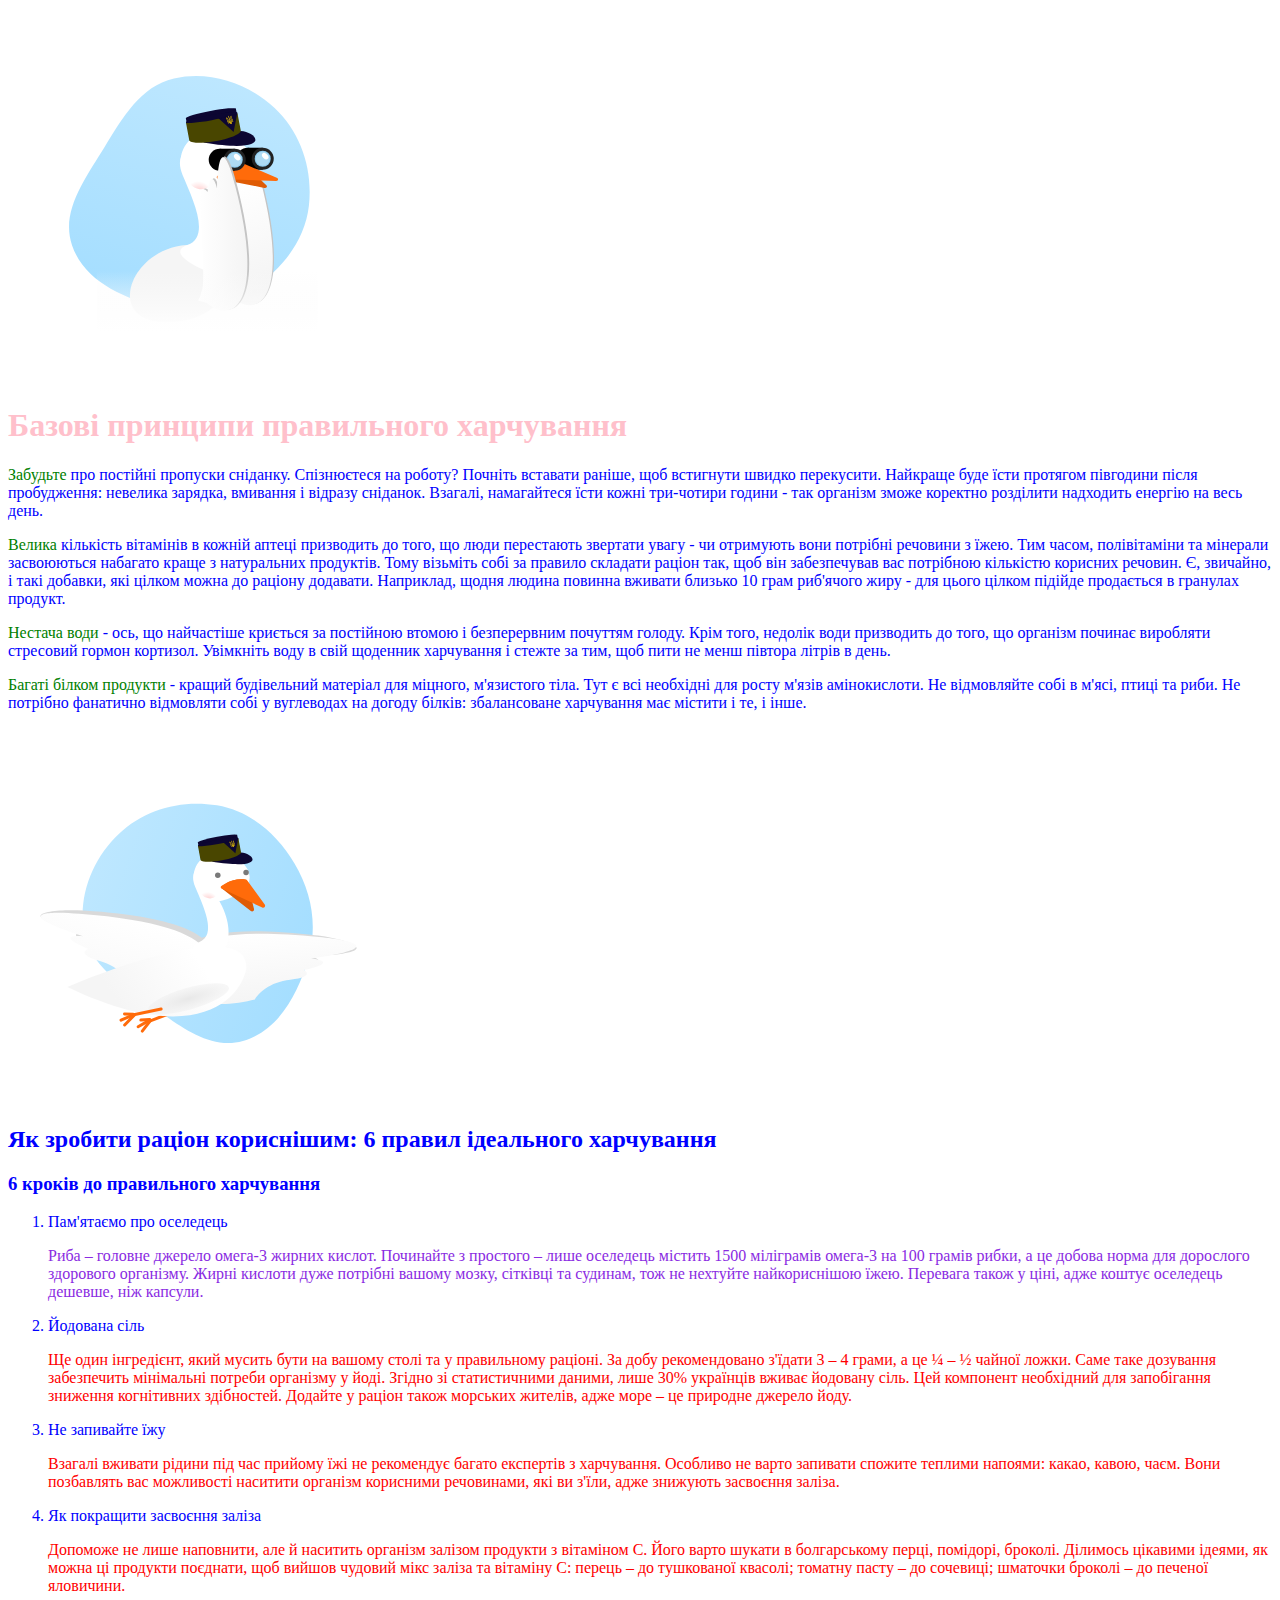
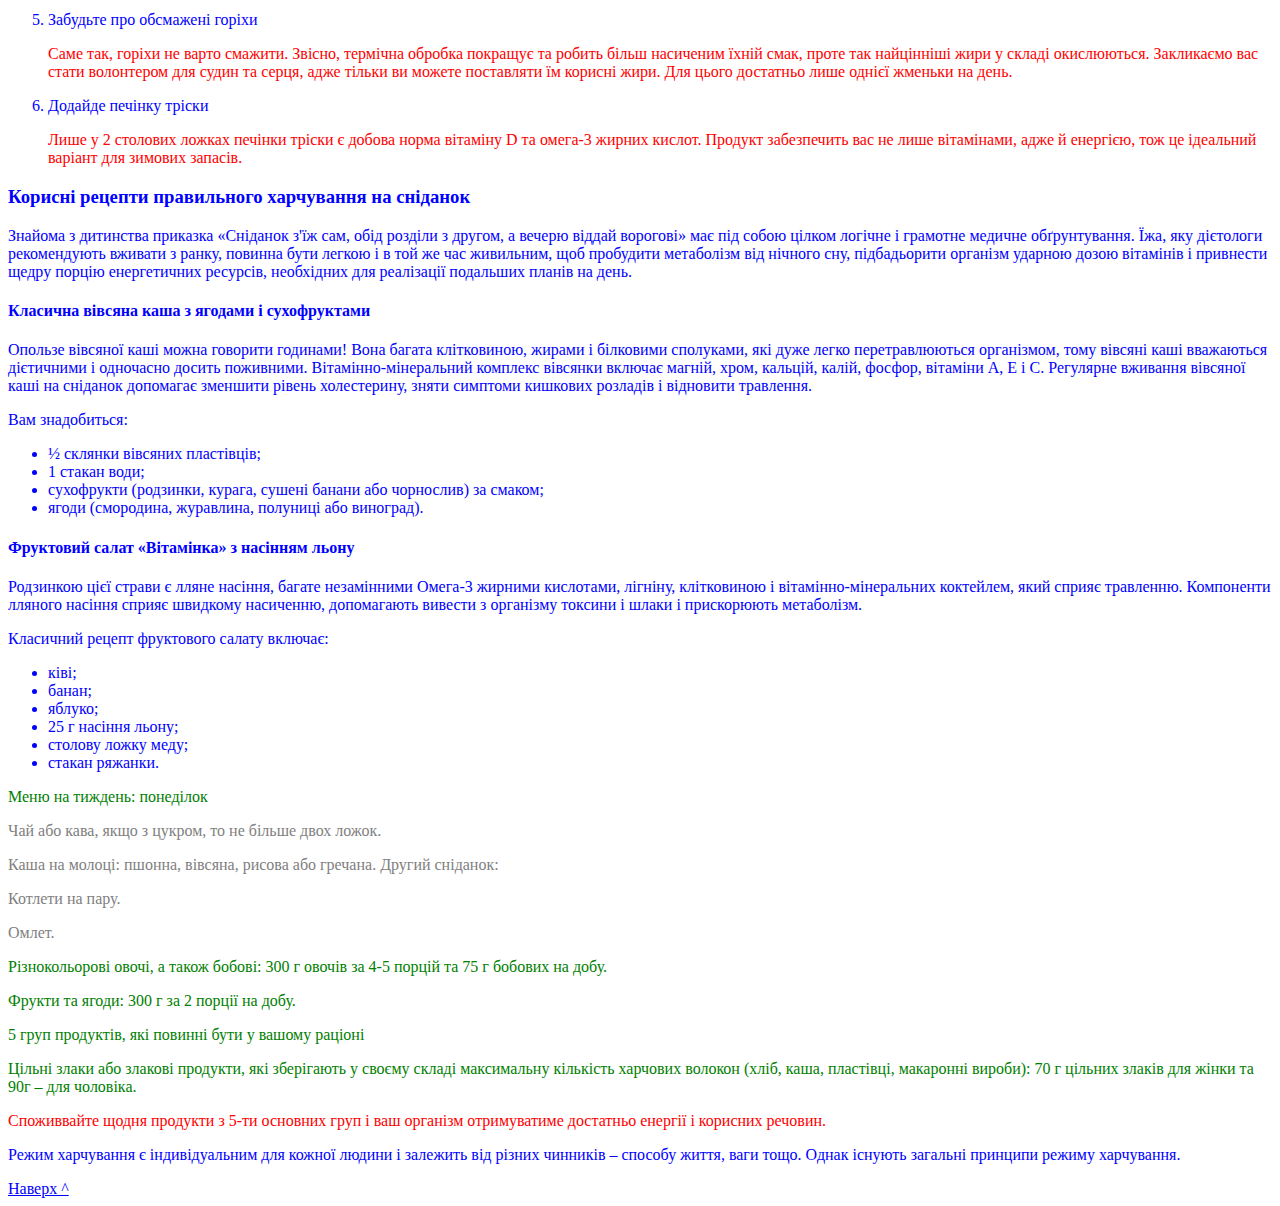
<file: Lesson3/index.html>
<!DOCTYPE html>
<html lang="uk">

<head>
	<meta charset="UTF-8">
	<meta http-equiv="X-UA-Compatible" content="IE=edge">
	<meta name="viewport" content="width=device-width, initial-scale=1.0">
	<link rel="stylesheet" href="css/style.css">
	<title>Правильне харчування</title>
</head>

<body>
	<!-- шапка сайта -->
	<div id="top">
		<div class="img">
			<img src="img/gus2.svg" alt="гусак1">
		</div>
		<div class="wrapper">
			<header class="header">
				<h1 id="h">Базові принципи правильного харчування</h1>
				<p><span>Забудьте</span> про постійні пропуски сніданку. Спізнюєтеся на роботу? Почніть вставати
					раніше, щоб
					встигнути швидко
					перекусити. Найкраще буде їсти протягом півгодини після пробудження: невелика зарядка, вмивання і відразу
					сніданок. Взагалі, намагайтеся їсти кожні три-чотири години - так організм зможе коректно розділити
					надходить
					енергію на весь день.</p>
				<p><span>Велика</span> кількість вітамінів в кожній аптеці призводить до того, що люди перестають
					звертати
					увагу -
					чи отримують
					вони потрібні речовини з їжею. Тим часом, полівітаміни та мінерали засвоюються набагато краще з
					натуральних
					продуктів. Тому візьміть собі за правило складати раціон так, щоб він забезпечував вас потрібною
					кількістю
					корисних речовин. Є, звичайно, і такі добавки, які цілком можна до раціону додавати. Наприклад, щодня
					людина
					повинна вживати близько 10 грам риб'ячого жиру - для цього цілком підійде продається в гранулах продукт.
				</p>
				<p><span>Нестача води</span> - ось, що найчастіше криється за постійною втомою і безперервним
					почуттям голоду.
					Крім того,
					недолік води призводить до того, що організм починає виробляти стресовий гормон кортизол. Увімкніть воду
					в
					свій
					щоденник харчування і стежте за тим, щоб пити не менш півтора літрів в день.</p>
				<p><span>Багаті білком продукти</span> - кращий будівельний матеріал для міцного, м'язистого тіла.
					Тут є всі
					необхідні для
					росту м'язів амінокислоти. Не відмовляйте собі в м'ясі, птиці та риби. Не потрібно фанатично відмовляти
					собі
					у
					вуглеводах на догоду білків: збалансоване харчування має містити і те, і інше.</p>
		</div>
		</header>
	</div>
	<!-- Головна частина сторінки -->
	<div class="main">
		<main>
			<div class="img">
				<img src="img/gus3.svg" alt="гусак2">
			</div>
			<h2>Як зробити раціон кориснішим: 6 правил ідеального харчування</h2>
			<h3>6 кроків до правильного харчування</h3>
			<ol class="text" title="список">
				<li>Пам'ятаємо про оселедець</li>
				<p class="text main littel">Риба – головне джерело омега-3 жирних кислот. Починайте з простого – лише
					оселедець
					містить
					1500
					міліграмів омега-3 на 100 грамів рибки, а це добова норма для дорослого здорового організму. Жирні
					кислоти
					дуже
					потрібні вашому мозку, сітківці та судинам, тож не нехтуйте найкориснішою їжею. Перевага також у ціні,
					адже
					коштує оселедець дешевше, ніж капсули.</p>
				<li>Йодована сіль</li>
				<p class="text main">Ще один інгредієнт, який мусить бути на вашому столі та у правильному раціоні. За добу
					рекомендовано з'їдати 3 – 4 грами, а це ¼ – ½ чайної ложки. Саме таке дозування забезпечить мінімальні
					потреби
					організму у йоді. Згідно зі статистичними даними, лише 30% українців вживає йодовану сіль. Цей компонент
					необхідний для запобігання зниження когнітивних здібностей. Додайте у раціон також морських жителів, адже
					море
					– це природне джерело йоду.</p>
				<li>Не запивайте їжу</li>
				<p class="text main">Взагалі вживати рідини під час прийому їжі не рекомендує багато експертів з
					харчування.
					Особливо
					не варто запивати спожите теплими напоями: какао, кавою, чаєм. Вони позбавлять вас можливості наситити
					організм
					корисними речовинами, які ви з'їли, адже знижують засвоєння заліза.</p>
				<li>Як покращити засвоєння заліза</li>
				<p class="text main">Допоможе не лише наповнити, але й наситить організм залізом продукти з вітаміном С.
					Його
					варто
					шукати в болгарському перці, помідорі, броколі. Ділимось цікавими ідеями, як можна ці продукти поєднати,
					щоб
					вийшов чудовий мікс заліза та вітаміну С: перець – до тушкованої квасолі; томатну пасту – до сочевиці;
					шматочки
					броколі – до печеної яловичини.</p>
				<li>Забудьте про обсмажені горіхи</li>
				<p class="text main">Саме так, горіхи не варто смажити. Звісно, термічна обробка покращує та робить більш
					насиченим
					їхній смак, проте так найцінніші жири у складі окислюються. Закликаємо вас стати волонтером для судин та
					серця,
					адже тільки ви можете поставляти їм корисні жири. Для цього достатньо лише однієї жменьки на день.</p>
				<li>Додайде печінку тріски</li>
				<p class="text main">Лише у 2 столових ложках печінки тріски є добова норма вітаміну D та омега-3 жирних
					кислот.
					Продукт забезпечить вас не лише вітамінами, адже й енергією, тож це ідеальний варіант для зимових
					запасів.
				</p>
			</ol>

			<h3>Корисні рецепти правильного харчування на сніданок</h3>
			<div class="menu">
				<p class="resept">Знайома з дитинства приказка «Сніданок з'їж сам, обід розділи з другом, а
					вечерю віддай ворогові» має під
					собою
					цілком логічне і грамотне медичне обґрунтування. Їжа, яку дієтологи рекомендують вживати з ранку, повинна
					бути
					легкою і в той же час живильним, щоб пробудити метаболізм від нічного сну, підбадьорити організм ударною
					дозою
					вітамінів і привнести щедру порцію енергетичних ресурсів, необхідних для реалізації подальших планів на
					день.
				</p>
				<!-- рецепти -->
				<h4>Класична вівсяна каша з ягодами і сухофруктами</h4>
				<div class="resept">
					<p>Опользе вівсяної каші можна говорити годинами! Вона багата клітковиною, жирами
						і білковими сполуками, які
						дуже
						легко перетравлюються організмом, тому вівсяні каші вважаються дієтичними і одночасно досить
						поживними.
						Вітамінно-мінеральний комплекс вівсянки включає магній, хром, кальцій, калій, фосфор, вітаміни А, Е і
						С.
						Регулярне вживання вівсяної каші на сніданок допомагає зменшити рівень холестерину, зняти симптоми
						кишкових
						розладів і відновити травлення.</p>
					<p>Вам знадобиться:</p>
				</div>
				<ul class="text" title="список">
					<li>½ склянки вівсяних пластівців;</li>
					<li>1 стакан води;</li>
					<li>сухофрукти (родзинки, курага, сушені банани або чорнослив) за смаком;</li>
					<li>ягоди (смородина, журавлина, полуниці або виноград).</li>
				</ul>
				<h4>Фруктовий салат «Вітамінка» з насінням льону</h4>
				<p>Родзинкою цієї страви є лляне насіння, багате незамінними Омега-3 жирними
					кислотами, лігніну, клітковиною
					і
					вітамінно-мінеральних коктейлем, який сприяє травленню. Компоненти лляного насіння сприяє швидкому
					насиченню,
					допомагають вивести з організму токсини і шлаки і прискорюють метаболізм.</p>
				<p>Класичний рецепт фруктового салату включає:</p>
				<ul class="text" title="список">
					<li>ківі;</li>
					<li>банан;</li>
					<li>яблуко;</li>
					<li>25 г насіння льону;</li>
					<li>столову ложку меду;</li>
					<li>стакан ряжанки.</li>
				</ul>

			</div>
		</main>
	</div>
	<!-- підвал -->
	<div class="footer">
		<footer>
			<div class="menu">
				<span class="info">Меню на тиждень: понеділок</span>
				<p class="block">Чай або кава, якщо з цукром, то не більше двох ложок.</p>
				<p class="block">Каша на молоці: пшонна, вівсяна, рисова або гречана.
					Другий сніданок:</p>
				<p class="block">Котлети на пару.</p>
				<p class="block">Омлет.</p>
			</div>
		</footer>
	</div>
	<div class="ram">
		<p>Різнокольорові овочі, а також бобові: 300 г овочів за 4-5 порцій та 75 г бобових на добу.</p>
		<p> Фрукти та ягоди: 300 г за 2 порції на добу.</p>
		<span>5 груп продуктів, які повинні бути у вашому раціоні</span>
		<p>Цільні злаки або злакові продукти, які зберігають у своєму складі максимальну кількість харчових волокон (хліб,
			каша, пластівці, макаронні вироби): 70 г цільних злаків для жінки та 90г – для чоловіка.</p>
	</div>
	<p>Споживвайте щодня продукти з 5-ти основних груп і ваш організм отримуватиме достатньо енергії і корисних речовин.
	</p>
	<p>Режим харчування є індивідуальним для кожної людини і залежить від різних чинників – способу життя, ваги тощо.
		Однак існують загальні принципи режиму харчування.</p>
	<a href=" #top" class="link">Наверх ^</a>
</body>

</html>
</file>
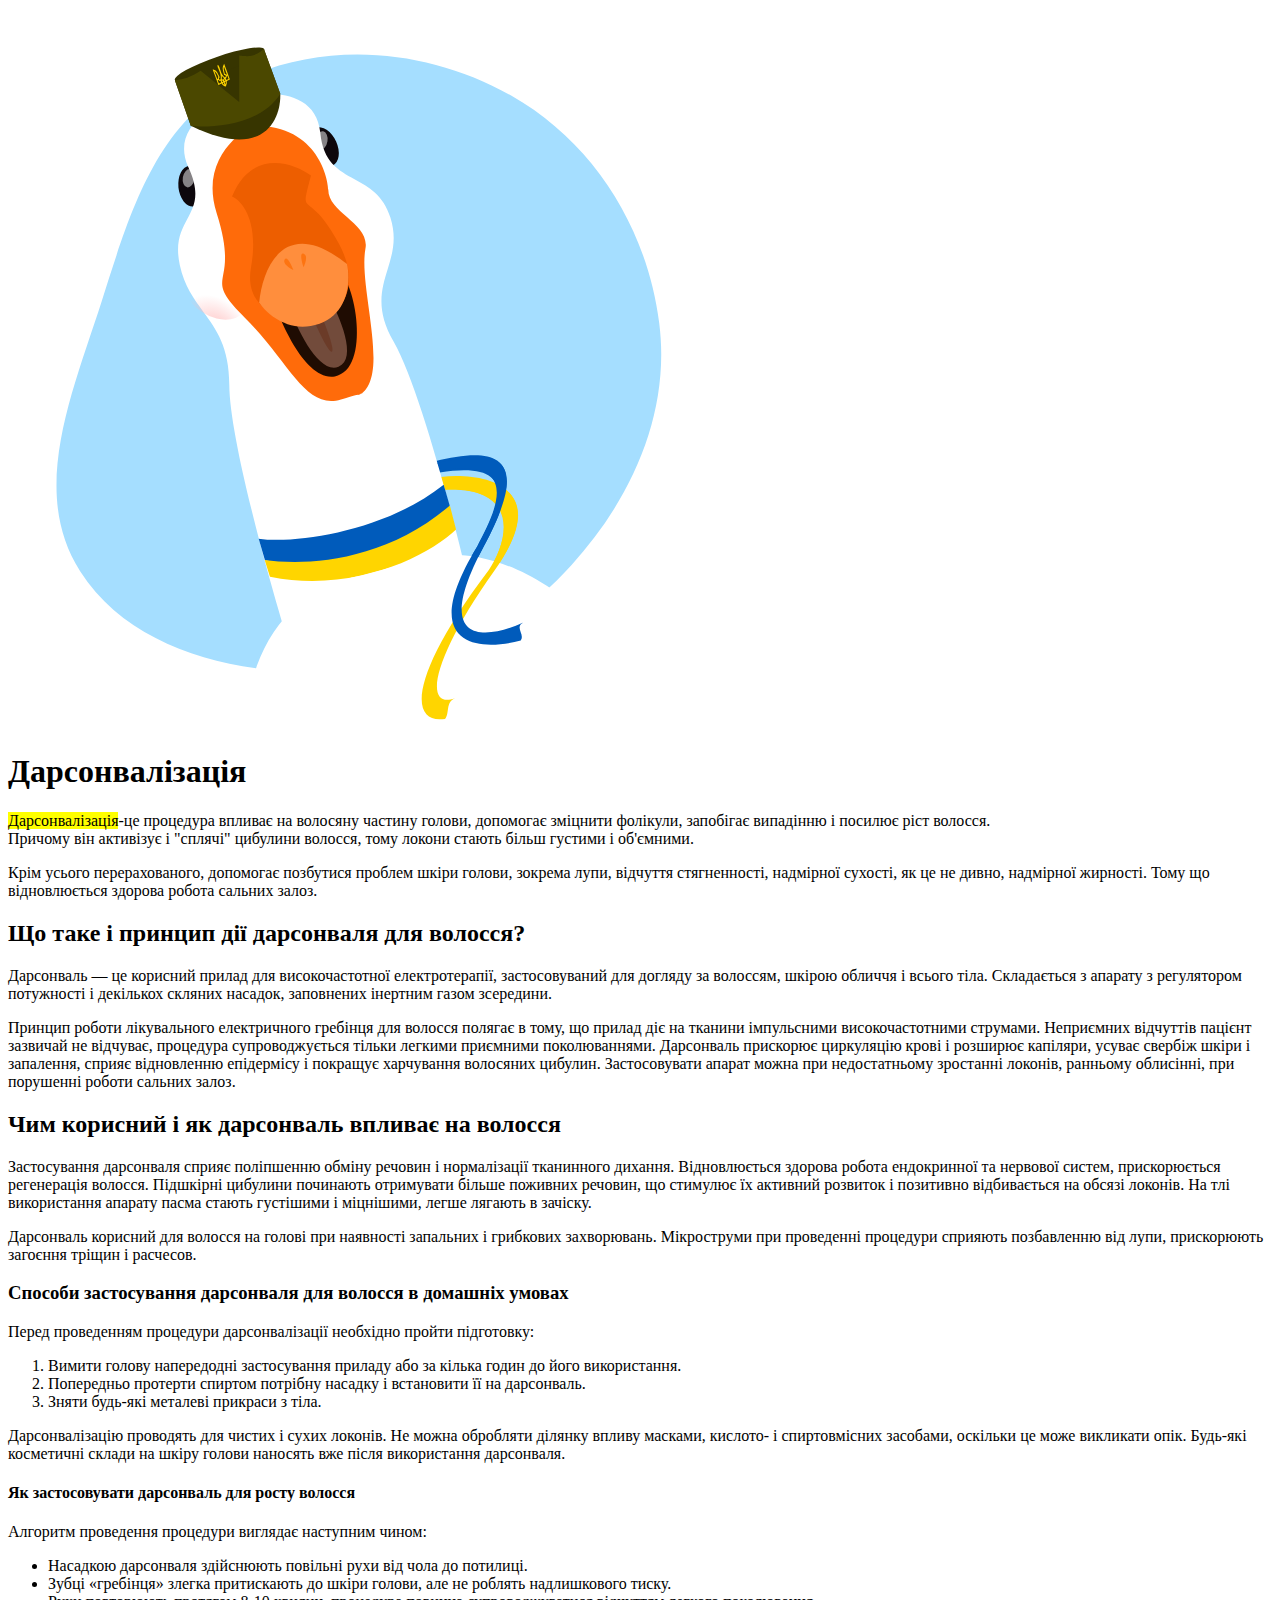
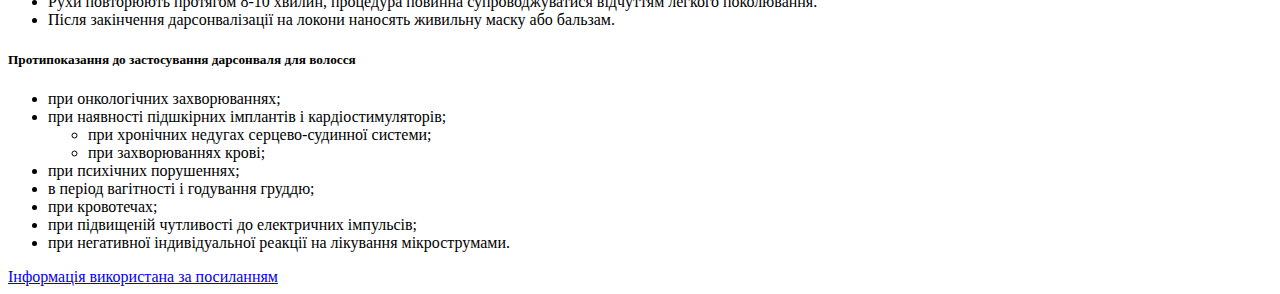
<file: Lesson_2/index.html>
<!DOCTYPE html>
<html lang="en">

<head>
   <meta charset="UTF-8">
   <meta http-equiv="X-UA-Compatible" content="IE=edge">
   <meta name="viewport" content="width=device-width, initial-scale=1.0">
   <title>Дарсонваль</title>
</head>

<body>
   <div>
      <header>
         <!-- фото 1 -->
         <img src="img/gus.svg" alt="гусь">
      </header>
   </div>
   <main>
      <h1>Дарсонвалізація</h1>
      <p><mark>Дарсонвалізація</mark>-це процедура впливає на волосяну частину голови, допомогає зміцнити
         фолікули,
         запобігає випадінню і посилює ріст волосся.<br> Причому він активізує і "сплячі" цибулини волосся, тому локони
         стають більш густими і об'ємними.</p>
      <p>Крім усього перерахованого, допомогає позбутися проблем шкіри голови, зокрема лупи, відчуття стягненності,
         надмірної сухості, як це не дивно, надмірної жирності. Тому що відновлюється здорова робота сальних залоз.</p>

      <h2>Що таке і принцип дії дарсонваля для волосся?</h2>
      <p>Дарсонваль — це корисний прилад для високочастотної електротерапії, застосовуваний для догляду за волоссям,
         шкірою обличчя і всього тіла. Складається з апарату з регулятором потужності і декількох скляних насадок,
         заповнених інертним газом зсередини.</p>
      <p>Принцип роботи лікувального електричного гребінця для волосся полягає в тому, що прилад діє на тканини
         імпульсними високочастотними струмами. Неприємних відчуттів пацієнт зазвичай не відчуває, процедура
         супроводжується тільки легкими приємними поколюваннями. Дарсонваль прискорює циркуляцію крові і розширює
         капіляри, усуває свербіж шкіри і запалення, сприяє відновленню епідермісу і покращує харчування волосяних
         цибулин. Застосовувати апарат можна при недостатньому зростанні локонів, ранньому облисінні, при порушенні
         роботи сальних залоз.</p>
      <h2>Чим корисний і як дарсонваль впливає на волосся</h2>
      <p>Застосування дарсонваля сприяє поліпшенню обміну речовин і нормалізації тканинного дихання. Відновлюється
         здорова робота ендокринної та нервової систем, прискорюється регенерація волосся. Підшкірні цибулини починають
         отримувати більше поживних речовин, що стимулює їх активний розвиток і позитивно відбивається на обсязі
         локонів. На тлі використання апарату пасма стають густішими і міцнішими, легше лягають в зачіску.</p>
      <p>Дарсонваль корисний для волосся на голові при наявності запальних і грибкових захворювань. Мікроструми при
         проведенні процедури сприяють позбавленню від лупи, прискорюють загоєння тріщин і расчесов.</p>
      <h3>Способи застосування дарсонваля для волосся в домашніх умовах</h3>
      <p>Перед проведенням процедури дарсонвалізації необхідно пройти підготовку:</p>
      <Ol>
         <li>Вимити голову напередодні застосування приладу або за кілька годин до його використання.</li>
         <li>Попередньо протерти спиртом потрібну насадку і встановити її на дарсонваль.</li>
         <li>Зняти будь-які металеві прикраси з тіла.</li>
      </Ol>
      <p>Дарсонвалізацію проводять для чистих і сухих локонів. Не можна обробляти ділянку впливу масками, кислото- і
         спиртовмісних засобами, оскільки це може викликати опік. Будь-які косметичні склади на шкіру голови наносять
         вже після використання дарсонваля.</p>
      <h4>Як застосовувати дарсонваль для росту волосся</h4>
      <p>Алгоритм проведення процедури виглядає наступним чином:</p>
      <ul>
         <li>Насадкою дарсонваля здійснюють повільні рухи від чола до потилиці.</li>
         <li>Зубці «гребінця» злегка притискають до шкіри голови, але не роблять надлишкового тиску.</li>
         <li>Рухи повторюють протягом 8-10 хвилин, процедура повинна супроводжуватися відчуттям легкого поколювання.
         </li>
         <li>Після закінчення дарсонвалізації на локони наносять живильну маску або бальзам.</li>
      </ul>
      <h5>Протипоказання до застосування дарсонваля для волосся</h5>
      <ul>
         <li>при онкологічних захворюваннях;</li>
         <li>при наявності підшкірних імплантів і кардіостимуляторів;</li>
         <ul>
            <li>при хронічних недугах серцево-судинної системи;</li>
            <li>при захворюваннях крові;</li>
         </ul>
         <li>при психічних порушеннях;</li>
         <li>в період вагітності і годування груддю;</li>
         <li>при кровотечах;</li>
         <li>при підвищеній чутливості до електричних імпульсів;</li>
         <li>при негативної індивідуальної реакції на лікування мікрострумами.</li>
      </ul>

   </main>

   <footer>
      <a
         href="https://eporada.pp.ua/krasa/darsonval-dlia-volossia-zastosyvannia-pri-vipadanni-chi-dopomagae-dlia-rosty.html">
         Інформація використана за посиланням</a>

   </footer>

</body>

</html>
</file>
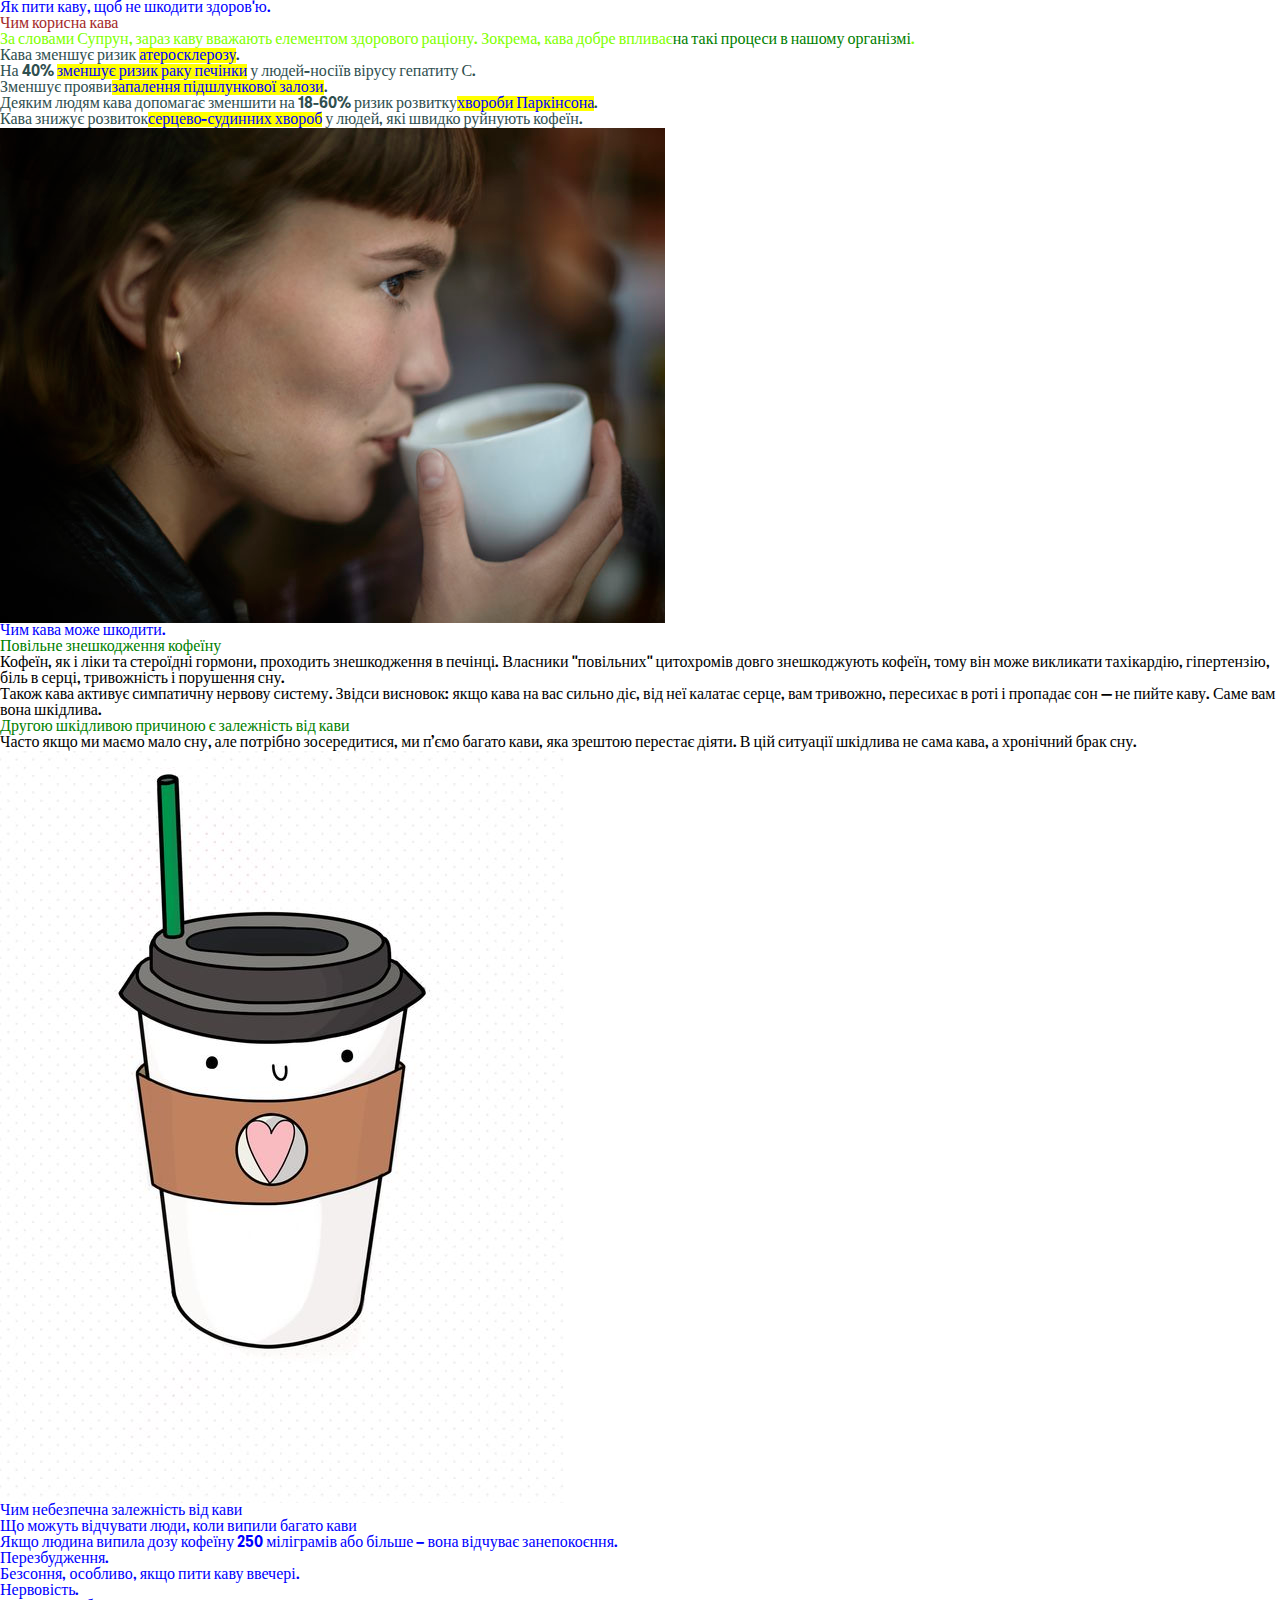
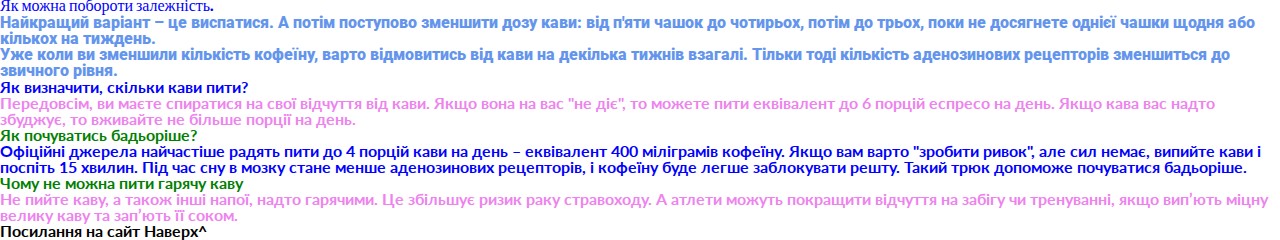
<file: lesson_4/index.html>
<!DOCTYPE html>
<html lang="uk">

<head>
   <meta charset="UTF-8">
   <meta http-equiv="X-UA-Compatible" content="IE=edge">
   <meta name="viewport" content="width=device-width, initial-scale=1.0">
   <link rel="stylesheet" href="css/reset.css">
   <link rel="stylesheet" href="css/style.css">
   <title>Coffee</title>
</head>

<body>
   <div class="wrapper">
      <header class="header">
         <div class="header__container">
            <h1>Як пити каву, щоб не шкодити здоров'ю.</h1>
            <h3 id="top">Чим корисна кава</h3>
            <div class="text">
               <p class="text title">За словами Супрун, зараз каву вважають елементом здорового раціону. Зокрема, кава
                  добре
                  впливає<span>на такі процеси в нашому організмі</span>.</p>
               <ul class="class">
                  <li class="next">Кава зменшує ризик <mark>атеросклерозу</mark>.</li>
                  <li class="next">На 40% <mark>зменшує ризик раку печінки</mark> у людей-носіїв вірусу гепатиту С.</li>
                  <li class="next">Зменшує прояви<mark>запалення підшлункової залози</mark>.</li>
                  <li class="next">Деяким людям кава допомагає зменшити на 18-60% ризик розвитку<mark>хвороби
                        Паркінсона</mark>.
                  </li>
                  <li class="next">Кава знижує розвиток<mark>серцево-судинних хвороб</mark> у людей, які швидко руйнують
                     кофеїн.
                  </li>
               </ul>
            </div>
            <div class="img">
               <img src="img/coffee1.jpg" alt="дівчинка з кавою">
            </div>
            <h2>Чим кава може шкодити.</h2>
            <div class="header-title">
               <ol class="vip">
                  <li>Повільне знешкодження кофеїну
                     <p class="title">Кофеїн, як і ліки та стероїдні гормони, проходить знешкодження в печінці.
                        Власники
                        "повільних" цитохромів довго знешкоджують кофеїн, тому він може викликати тахікардію,
                        гіпертензію, біль в серці, тривожність і порушення сну.</p>
                     <p class="title">Також кава активує симпатичну нервову систему. Звідси висновок: якщо кава на вас
                        сильно діє, від неї калатає серце, вам тривожно, пересихає в роті і пропадає сон — не пийте
                        каву. Саме вам вона шкідлива.</p>
                  </li>
                  <li class>Другою шкідливою причиною є залежність від кави
                     <p class="title">Часто якщо ми маємо мало сну, але потрібно зосередитися, ми п’ємо багато кави,
                        яка
                        зрештою перестає діяти. В цій ситуації шкідлива не сама кава, а хронічний брак сну.</p>
                  </li>
               </ol>
            </div>
         </div>
      </header>

      <div class="main">
         <main class="main">
            <div class="picter">
               <img src="img/coffeekartinka.jpg" alt="кава">
            </div>
            <h2>Чим небезпечна залежність від кави</h2>
            <h3>Що можуть відчувати люди, коли випили багато кави</h3>
            <div class="inform">
               <ul>
                  <li>Якщо людина випила дозу кофеїну 250 міліграмів або більше – вона відчуває занепокоєння.</li>
                  <li>Перезбудження.</li>
                  <li>Безсоння, особливо, якщо пити каву ввечері.</li>
                  <li>Нервовість.</li>
               </ul>
            </div>
            <h4>Як можна побороти залежність.</h4>
            <div class="main">
               <p class="main">Найкращий варіант – це виспатися. А потім поступово зменшити дозу кави: від п'яти чашок
                  до
                  чотирьох, потім до трьох, поки не досягнете однієї чашки щодня або кількох на тиждень.<br>

                  Уже коли ви зменшили кількість кофеїну, варто відмовитись від кави на декілька тижнів взагалі. Тільки
                  тоді
                  кількість аденозинових рецепторів зменшиться до звичного рівня.</p>
            </div>
         </main>
      </div>

      <div class="footer">
         <footer>
            <div class="text footer">
               <h5>Як визначити, скільки кави пити?</h5>
               <p class="footer">Передовсім, ви маєте спиратися на свої відчуття від кави. Якщо вона на вас "не діє", то
                  можете пити еквівалент до 6 порцій еспресо на день. Якщо кава вас надто збуджує, то вживайте не більше
                  порції на день.</p>
               <h6><span>Як почуватись бадьоріше?</span></h6>
               <p class="footer-out">Офіційні джерела найчастіше радять пити до 4 порцій кави на день – еквівалент 400
                  міліграмів кофеїну. Якщо вам варто "зробити ривок", але сил немає, випийте кави і поспіть 15 хвилин.
                  Під
                  час
                  сну в мозку стане менше аденозинових рецепторів, і кофеїну буде легше заблокувати решту. Такий трюк
                  допоможе
                  почуватися бадьоріше.</p>
               <h6><span>Чому не можна пити гарячу каву</span></h6>
               <p class="footer-out-footer">Не пийте каву, а також інші напої, надто гарячими. Це збільшує ризик раку
                  стравоходу. А атлети можуть покращити відчуття на забігу чи тренуванні, якщо вип’ють міцну велику каву
                  та
                  зап’ють її соком.</p>
            </div>
            <div class="href">
               <a
                  href="https://health.24tv.ua/ne_piyte_nadto_garyachoyu_suprun_rozpovila_pro_korist_ta_shkodu_kavi_n1152831">Посилання
                  на сайт</a>
               <a href="#top" class="link">Наверх^</a>
            </div>
         </footer>
      </div>
   </div>
</body>

</html>
</file>
<file: Lesson3/css/style.css>
*{
   color: blue;
}

span{
   color: green;
}

.text{
   color: red;
}

#h{
   color: pink;
}

p.block{
color:gray;
}

.class.title{
   color: orange;
}

.text.main.littel{
   color: blueviolet;
}

.img div{
   color: #000;
}

.ram p{
   color: #000;  
}

.ram > p{
   color: green; 
}

.ram ~ p{
   color: blue;
}

.ram + p{
   color: red;
}
</file>
<file: lesson_4/css/style.css>
@import url('https://fonts.googleapis.com/css2?family=Qwitcher+Grypen&family=Roboto:wght@400;700;900&display=swap');

@font-face {
   font-family: "Larsseit";
   src: url("../fonts/AnyConv.com__Larsseit-Bold\ \(5\).woff2") format("woff2"), url("../fonts/AnyConv.com__Larsseit-Bold.woff") format("woff");
   font-display: swap;
   font-weight: 400;
   font-style: normal;
}
@font-face {
   font-family: "Larsseit";
   src: url("../fonts/Larsseit-Regular.woff2") format("woff2"), url("../fonts/Larsseit-Regular.woff") format("woff");
   font-display: swap;
   font-weight: 500;
   font-style: normal;
}
@font-face {
   font-family: "Larsseit";
   src: url("../fonts/AnyConv.com__Larsseit-Medium\ \(2\).woff2") format("wooff2"), url("../fonts/AnyConv.com__Larsseit-Medium.woff") format("woff");
   font-display: swap;
   font-weight: 600;
   font-style: normal;
}
body {
   font-family: "Larsseit";

}
@font-face {
   font-family: "Lato";
   src: url("../fonts/Lato-Bold.woff2") format("woff2"), url("../fonts/Lato-Bold.woff") format("woff");
   font-display: swap;
   font-weight: 700;
   font-style: normal;
}
@font-face {
   font-family: "Lato";
   src: url("../fonts/Lato-Regular.woff2") format("woff2"), url("../fonts/Lato-Regular.woff") format("woff");
   font-display: swap;
   font-weight: 900;
   font-style: normal;
}
@font-face {
   font-family: "Lato";
   src: url("../fonts/Lato-Black.woff2") format("woff2"), url(../fonts/Lato-Black.woff) format("woff");
   font-display: swap;
   font-weight: 900;
   font-style: normal;
}
footer {
   font-family: "Lato";
}
p.main {
   font-family: "Roboto";
   font-weight: 900;
}

* {
   color: blue;
}
span {
   color: green;
}
.text {
   color: aqua;
}
#top {
   color: brown;
}
p.title {
   color: blueviolet;
}
.text.title {
   color: chartreuse;
}
.href,
.main {
   color: black;
}
.text p {
   color: violet;
}
.class .next {
   color: darkslategray;
}
.vip * {
   color: green;
}
.main>p {
   color: cornflowerblue;
}
.main~p {
   color: black;
}
p.title {
   color: black;
}
p.footer-out {
   color: blue;
}
</file>
